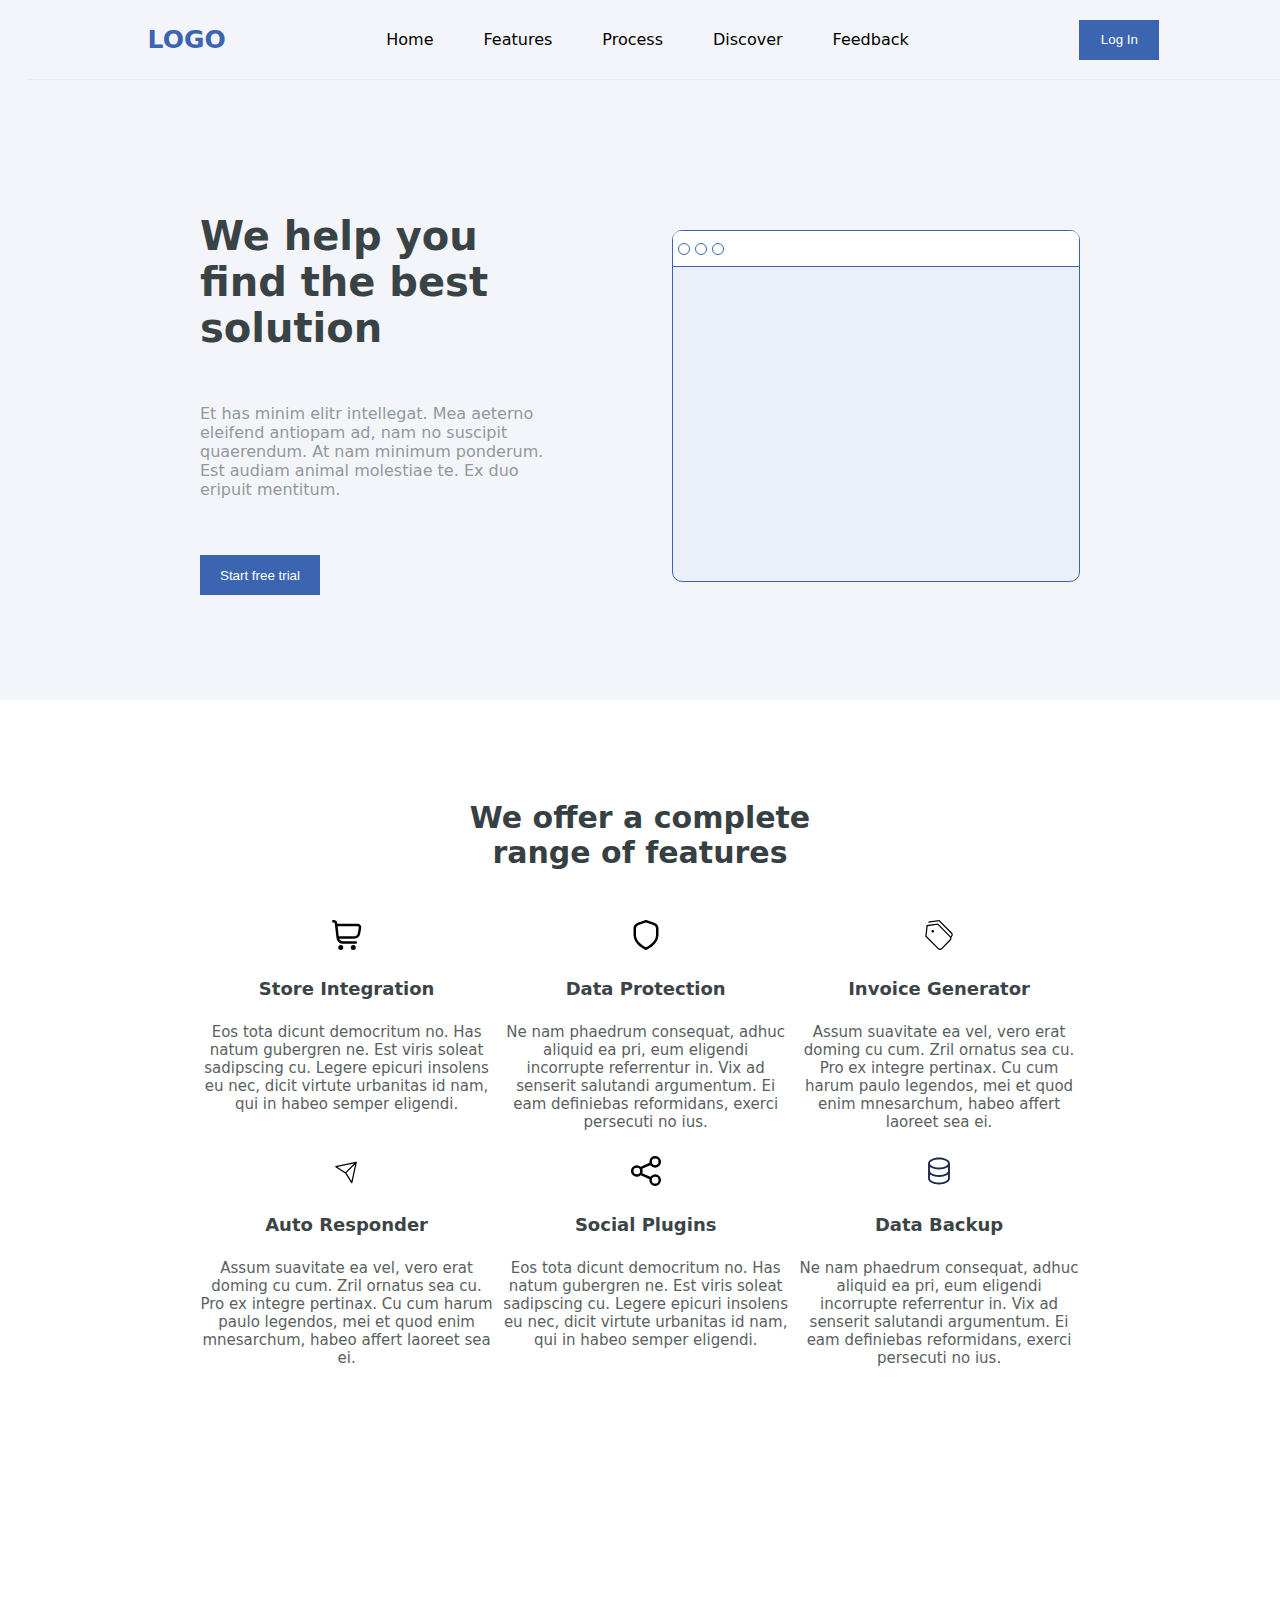
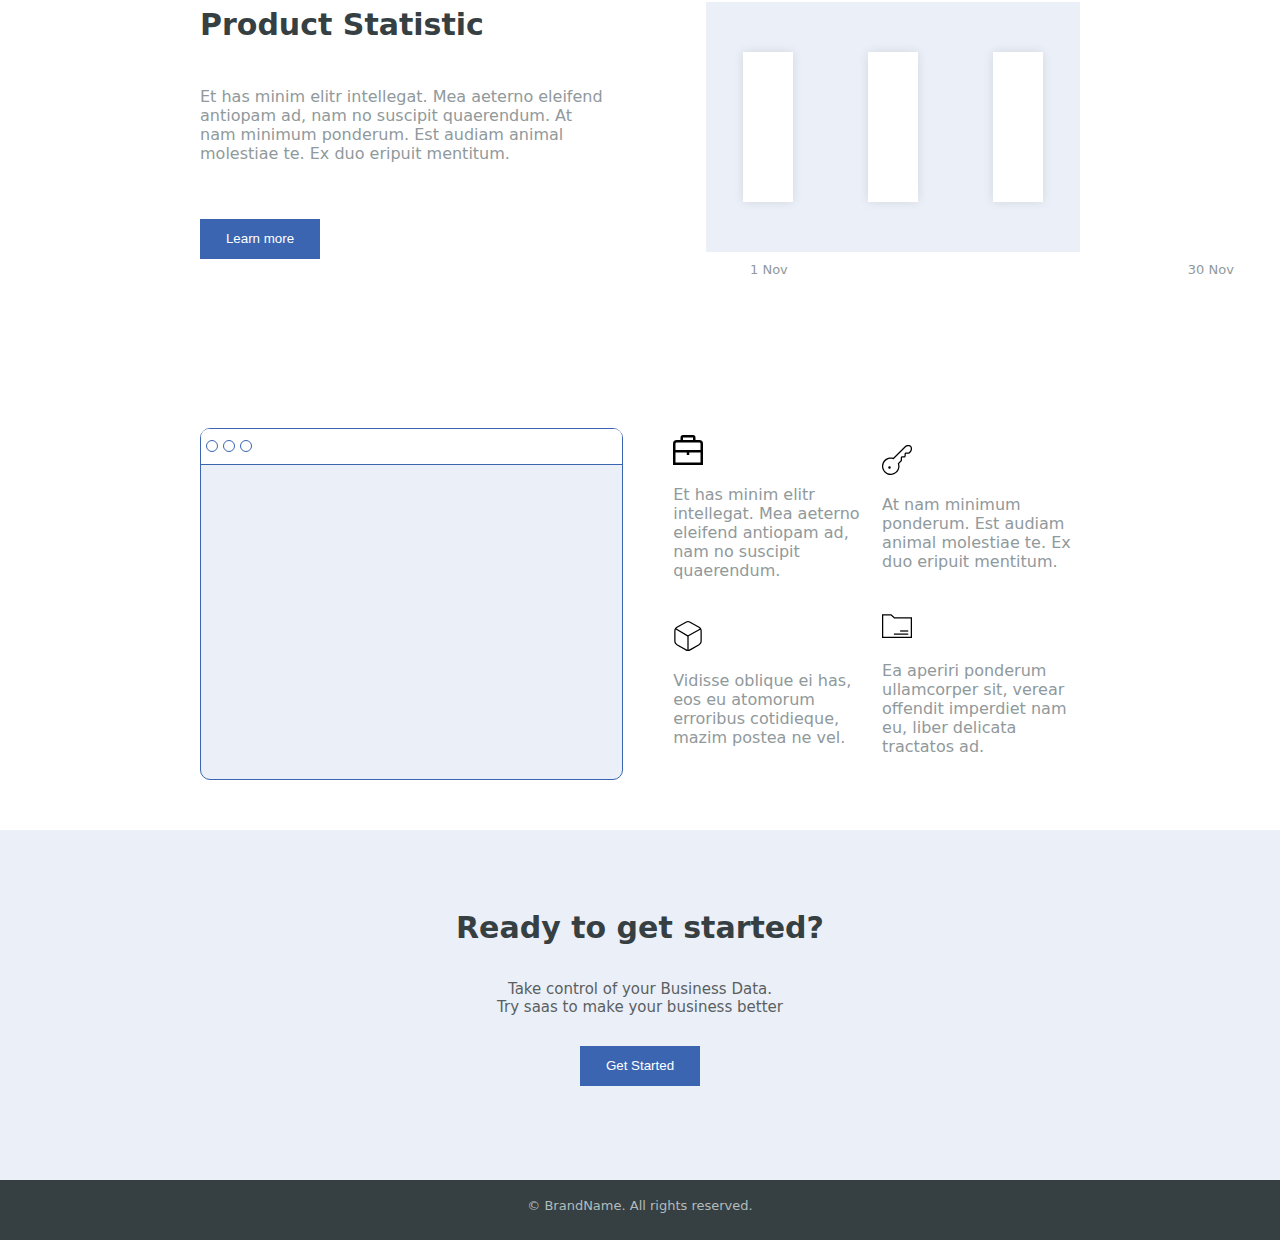
<file: index.html>
<!DOCTYPE html>
<html lang="en">

<head>
    <meta charset="UTF-8">
    <meta name="viewport" content="width=device-width, initial-scale=1.0">
    <title>Page 01</title>
    <link rel="stylesheet" href="styles.css">
</head>

<body>
    <div class="container">
        <div class="header">
            <p class="logo">LOGO</p>
            <ul class="row-list">
                <li><a href="#home-container">Home</a></li>
                <li><a href="#feature-container">Features</a></li>
                <li><a href="#process-container">Process</a></li>
                <li><a href="page_02.html">Discover</a></li>
                <li><a href="#bottom-container1">Feedback</a></li>
            </ul>
            <button class="login-button">Log In</button>
        </div>
        <div class="home-container" id="home-container">
            <div class="home-content">
                <h2 class="heading">We help you find the best solution</h2>
                <p>Et has minim elitr intellegat. Mea aeterno eleifend antiopam ad, nam no suscipit quaerendum. At nam
                    minimum ponderum. Est audiam animal molestiae te. Ex duo eripuit mentitum.</p>
                <button>Start free trial</button>
            </div>
            <div class="box-outer">
                <div class="box-inner">
                    <div class="box-circle"></div>
                    <div class="box-circle"></div>
                    <div class="box-circle"></div>
                </div>
            </div>
        </div>
    </div>
    <div class="feature-container" id="feature-container">
        <h3 class="feature-heading">We offer a complete <br> range of features</h3>
        <div class="feature-content">
            <div>
                <img src="./svg icons/shopping-cart.svg" alt="Shopping Cart">
                <h4>Store Integration</h4>
                <p>Eos tota dicunt democritum no. Has natum gubergren ne. Est viris soleat sadipscing cu. Legere
                    epicuri insolens eu nec, dicit virtute urbanitas id nam, qui in habeo semper eligendi.</p>
            </div>
            <div>
                <img src="./svg icons/shield.svg" alt="Shield">
                <h4>Data Protection</h4>
                <p>Ne nam phaedrum consequat, adhuc aliquid ea pri, eum eligendi incorrupte referrentur in. Vix ad
                    senserit salutandi argumentum. Ei eam definiebas reformidans, exerci persecuti no ius.</p>
            </div>
            <div>
                <img src="./svg icons/tags.svg" alt="Shopping Cart">
                <h4>Invoice Generator</h4>
                <p>Assum suavitate ea vel, vero erat doming cu cum. Zril ornatus sea cu. Pro ex integre pertinax. Cu cum
                    harum paulo legendos, mei et quod enim mnesarchum, habeo affert laoreet sea ei.</p>
            </div>
            <div>
                <img src="./svg icons/send-svgrepo-com.svg" alt="Send">
                <h4>Auto Responder</h4>
                <p>Assum suavitate ea vel, vero erat doming cu cum. Zril ornatus sea cu. Pro ex integre pertinax. Cu cum
                    harum paulo legendos, mei et quod enim mnesarchum, habeo affert laoreet sea ei.</p>
            </div>
            <div>
                <img src="./svg icons/share.svg" alt="Pluggins">
                <h4>Social Plugins</h4>
                <p>Eos tota dicunt democritum no. Has natum gubergren ne. Est viris soleat sadipscing cu. Legere
                    epicuri insolens eu nec, dicit virtute urbanitas id nam, qui in habeo semper eligendi.</p>
            </div>
            <div>
                <img src="./svg icons/database-svgrepo-com.svg" alt="Database">
                <h4>Data Backup</h4>
                <p>Ne nam phaedrum consequat, adhuc aliquid ea pri, eum eligendi incorrupte referrentur in. Vix ad
                    senserit salutandi argumentum. Ei eam definiebas reformidans, exerci persecuti no ius.</p>
            </div>
        </div>
    </div>
    <div class="process-container" id="process-container">
        <div class="process-content">
            <h2 class="process-heading">Product Statistic</h2>
            <p>Et has minim elitr intellegat. Mea aeterno eleifend antiopam ad, nam no suscipit quaerendum.
                At nam minimum ponderum. Est audiam animal molestiae te. Ex duo eripuit mentitum.</p>
            <button>Learn more</button>
        </div>
        <div class="box-chart">
            <div class="bar-chart"></div>
            <div class="bar-chart"></div>
            <div class="bar-chart"></div>
        </div>
    </div>
    <div class="chart-date"><span>1 Nov</span><span>30 Nov</span></div>
    <div class="bottom-container1" id="bottom-container1">
        <div class="box-outer">
            <div class="box-inner">
                <div class="box-circle"></div>
                <div class="box-circle"></div>
                <div class="box-circle"></div>
            </div>
        </div>
        <div class="bottom-content">
            <div>
                <img src="./svg icons/briefcase.svg" alt="Briefcase" height="30" width="30">
                <p>Et has minim elitr intellegat. Mea aeterno eleifend antiopam ad,
                    nam no suscipit quaerendum.</p>
            </div>
            <div>
                <img src="./svg icons/key.svg" alt="Key" height="30" width="30">
                <p>At nam minimum ponderum. Est audiam animal molestiae te. Ex
                    duo eripuit mentitum.</p>
            </div>
            <div>
                <img src="./svg icons/cube.svg" alt="Cube" height="30" width="30">
                <p>Vidisse oblique ei has, eos eu atomorum erroribus cotidieque,
                    mazim postea ne vel.</p>
            </div>
            <div>
                <img src="./svg icons/folder-files-and-folders-svgrepo-com.svg" alt="Folder" height="30" width="30">
                <p>Ea aperiri ponderum ullamcorper sit, verear offendit imperdiet nam
                    eu, liber delicata tractatos ad.</p>
            </div>
        </div>
    </div>
    <div class="bottom-container2">
        <h3>Ready to get started?</h3>
        <p>Take control of your Business Data.<br>Try saas to make your business better</p>
        <button>Get Started</button>
    </div>
    <div class="footer">
        <p>© BrandName. All rights reserved.</p>
    </div>
    <script src="script.js"></script>
</body>

</html>
</file>
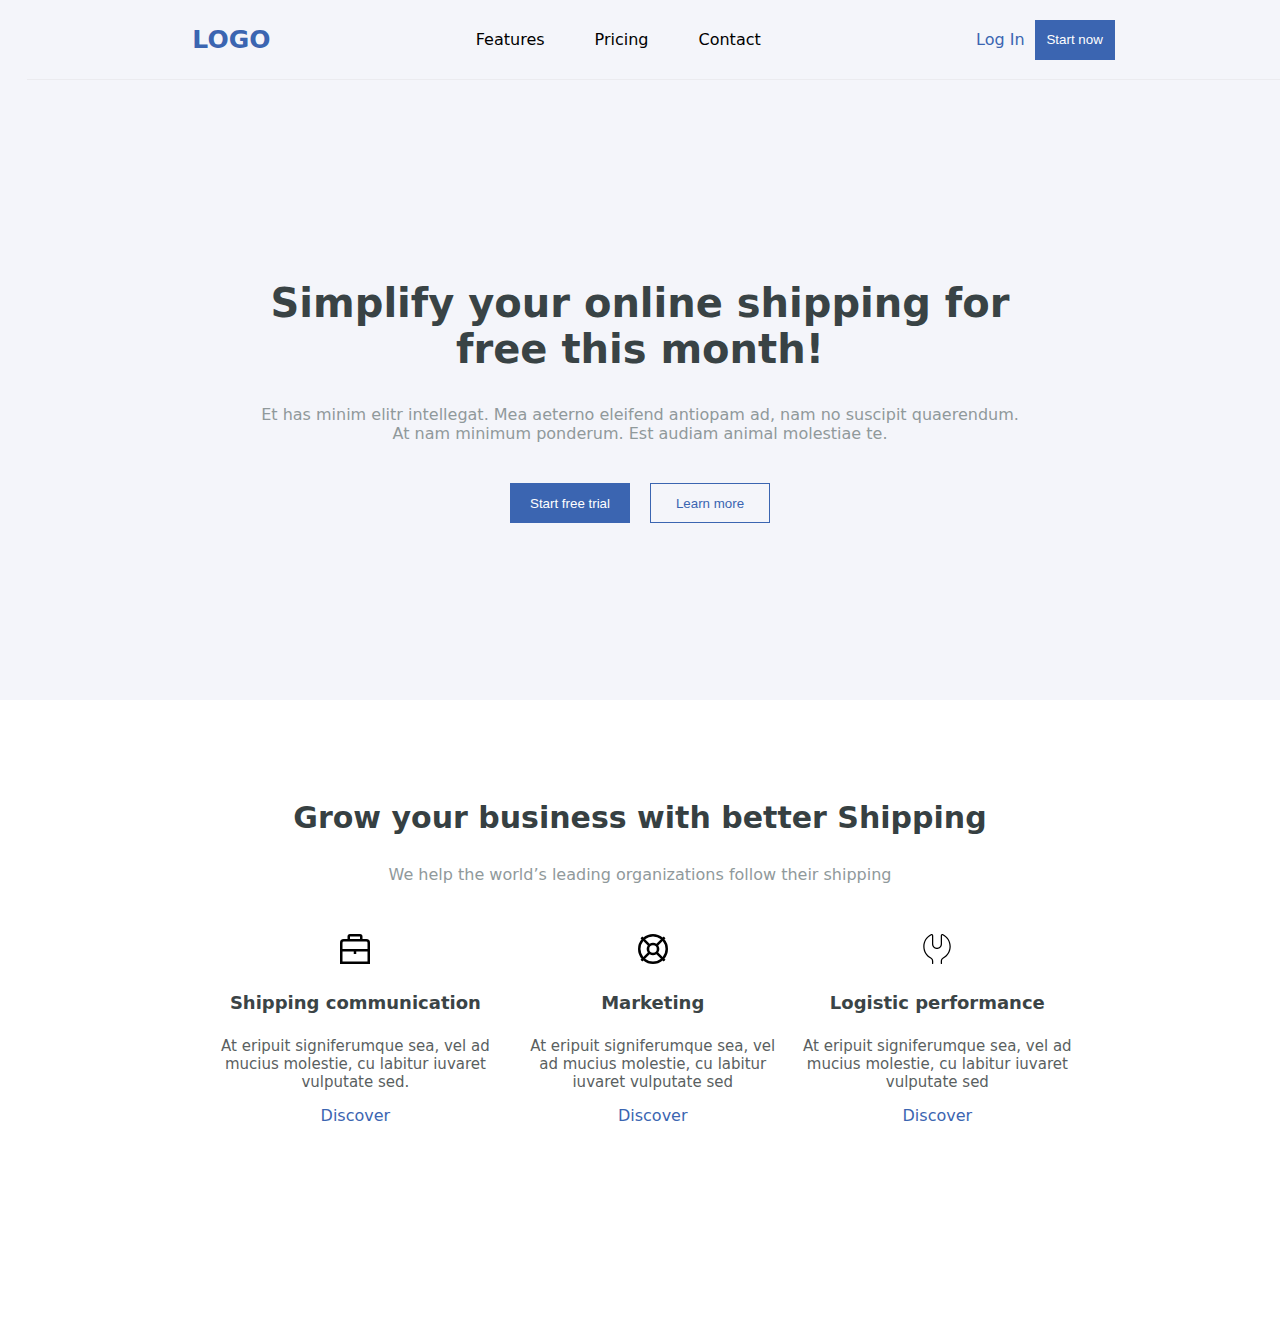
<file: page_02.html>
<!DOCTYPE html>
<html lang="en">

<head>
    <meta charset="UTF-8">
    <meta name="viewport" content="width=device-width, initial-scale=1.0">
    <title>Page 02</title>
    <link rel="stylesheet" href="styles.css">
</head>

<body>
    <div class="container">
        <div class="header">
            <p class="logo">LOGO</p>
            <ul class="row-list">
                <li><a href="index.html">Features</a></li>
                <li><a href="#pricing-container">Pricing</a></li>
                <li>Contact</li>
            </ul>
            <div class="login-start-container">
                <a class="navigation-pages" id="login-page02">Log In</a>
                <button class="login-button">Start now</button>
            </div>
        </div>
        <div class="home-container-page02" id="pricing-container">
            <h2 class="heading-page02">Simplify your online shipping for<br>
                free this month!</h2>
            <p class="content-page02">Et has minim elitr intellegat. Mea aeterno eleifend antiopam ad, nam no suscipit
                quaerendum.<br>
                At nam minimum ponderum. Est audiam animal molestiae te.</p>
            <div class="button-container">
                <button>Start free trial</button>
                <button class="learn-button">Learn more</button>
            </div>
        </div>
    </div>
    <div class="discover-container">
        <h3 class="feature-heading">Grow your business with better Shipping</h3>
        <p class="content-page02">We help the world’s leading organizations follow their shipping</p>
        <div class="feature-content">
            <div>
                <img src="./svg icons/briefcase.svg" alt="Briefcase">
                <h4>Shipping communication</h4>
                <p>At eripuit signiferumque sea, vel ad mucius molestie, cu labitur iuvaret vulputate sed.</p>
                <a class="navigation-pages">Discover</a>
            </div>
            <div>
                <img src="./svg icons/life-ring.svg" alt="Life Ring">
                <h4>Marketing</h4>
                <p>At eripuit signiferumque sea, vel ad mucius molestie, cu labitur iuvaret vulputate sed</p>
                <a class="navigation-pages">Discover</a>
            </div>
            <div>
                <img src="./svg icons/wrench-simple.svg" alt="Wrench">
                <h4>Logistic performance</h4>
                <p>At eripuit signiferumque sea, vel ad mucius molestie, cu labitur iuvaret vulputate sed</p>
                <a class="navigation-pages">Discover</a>
            </div>
        </div>
    </div>
    <script src="script.js"></script>
</body>

</html>
</file>
<file: styles.css>
body {
    background-color: #FFF;
    font-family: system-ui, sans-serif;
    margin: 0;
}

/* Page 01 and Page 02 Header css */
.container {
    background-color: #F4F5FA;
    height: 700px;
}

.header {
    display: flex;
    flex-wrap: wrap;
    justify-content: space-evenly;
    margin-left: 27px;
    border-bottom: 0.2px solid rgba(220, 220, 220, 0.362);
    align-items: center;
}

.logo {
    color: #3B65B1;
    font-size: 25px;
    font-weight: 600;
}

.row-list {
    list-style-type: none;
    display: flex;
}

.row-list li {
    margin-right: 50px;
    cursor: pointer;
}

.row-list li:hover {
    color: #3B65B1;
}

.row-list li:active {
    color: #3B65B1;
}

button {
    background-color: #3B65B1;
    color: white;
    border: none;
    padding: 10px;
    width: 120px;
    height: 40px;
    font-weight: 300;
}

.login-button {
    height: 40px;
    width: 80px;
}

/* Page 01 Home page css  */
.home-container {
    display: flex;
    margin: 200px;
    text-align: left;
    margin-top: 100px;
}

.home-content p {
    color: #90999B;
    padding-bottom: 40px;
    padding-top: 20px;

}

.heading {
    color: #394345;
    font-size: 40px;
    font-weight: 600;
}

.box-outer {
    background-color: #EBEFF8;
    height: 350px;
    width: 1600px;
    border: 1px solid #3B65B1;
    border-radius: 10px;
    margin-left: 100px;
    margin-top: 50px;
}

.box-inner {
    background-color: #FFFFFF;
    height: 25px;
    border-bottom: 1px solid #3B65B1;
    border-top-left-radius: 8px;
    border-top-right-radius: 8px;
    display: flex;
    gap: 5px;
    padding: 5px;
    align-items: center;
}

.box-circle {
    border: 1px solid #3B65B1;
    height: 10px;
    width: 10px;
    border-radius: 50%;
}

/* Page 01 Features css */
.feature-container {
    margin-top: 100px;
}

.feature-heading {
    color: #364042;
    text-align: center;
    font-size: 30px;
    font-weight: 600;
}

.feature-content {
    display: grid;
    grid-template-columns: auto auto auto;
    margin: 200px;
    text-align: center;
    margin-top: 50px;
    gap: 10px;
}

.feature-content h4 {
    color: #3B4446;
    font-weight: 620;
    font-size: 18px;
}

.feature-content p {
    color: #5A5F61;
    font-weight: 450;
    font-size: 15px;
}

/* chart  */
.box-chart {
    background-color: #EBEFF8;
    height: 200px;
    width: 1350px;
    margin-left: 100px;
    margin-top: 20px;
    display: flex;
    justify-content: space-around;
    padding-top: 50px;
}

.bar-chart {
    background-color: #FFFFFF;
    height: 150px;
    width: 50px;
    box-shadow: 0 0 10px rgba(0, 0, 0, 0.1);
}

.chart-date {
    margin-left: 350px;
}

span {
    padding-left: 400px;
    color: #90999B;
    font-size: small;
}

.process-container {
    display: flex;
    margin: 200px;
    text-align: left;
    margin-top: 100px;
    margin-bottom: 0;
}

.process-content p {
    color: #90999B;
    padding-bottom: 40px;
    padding-top: 20px;
}

.process-heading {
    color: #364042;
    font-size: 30px;
    font-weight: 600;
}

.bottom-container1 {
    display: flex;
    margin: 200px;
    text-align: left;
    margin-top: 100px;
    margin-left: 100px;
    margin-bottom: 50px;
}

.bottom-content {
    display: grid;
    grid-template-columns: auto auto;
    margin-left: 50px;
    align-items: center;
    margin-top: 50px;
}

.bottom-content p {
    color: #90999B;
}

.bottom-container2 {
    background-color: #EBEFF8;
    height: 250px;
    text-align: center;
    padding: 50px;
}

.bottom-container2 h3 {
    color: #364042;
    font-size: 30px;
    font-weight: 600;
}

.bottom-container2 p {
    color: #5A5F61;
    font-weight: 350;
    font-size: 15px;
    padding-bottom: 15px;
    padding-top: 5px;
}

.footer {
    background-color: #364042;
    height: 50px;
    text-align: center;
    padding: 5px;
    color: #b2bbbd;
    font-size: small;
}

/*Page 02 css  */
.home-container-page02 {
    margin: 200px;
    text-align: center;
}

.login-start-container {
    display: flex;
    align-items: center;
}

#login-page02 {
    margin-right: 10px;
}

.navigation-pages {
    color: #3B65B1;
    font-weight: 500;
}

a {
    text-decoration: none;
    color: black;
}

.content-page02 {
    color: #90999B;

}

.button-container {
    display: flex;
    justify-content: center;
    gap: 20px;
    margin: 40px;
}

.heading-page02 {
    color: #394345;
    font-size: 40px;
    font-weight: 600;
}

.learn-button {
    border: 1px solid #3B65B1;
    background-color: #F4F5FA;
    color: #3B65B1;
}

.discover-container {
    text-align: center;
    margin-top: 100px;

}

img {
    height: 30px;
    width: 30px
}

/* Responsive Till Tablet*/
@media screen and (max-width:1024px) {
    .heading {
        font-size: 23px;
    }

    .box-outer {
        height: 300px;
        margin-top: 30px;
    }

    .feature-heading {
        font-size: 25px;
    }

    .feature-content h4 {
        font-size: 15px;
    }

    .feature-content p {
        font-size: 12px;
    }

    .process-heading {
        font-size: 25px;
    }

    .box-chart {
        margin-top: 40px;
    }

    .bar-chart {
        height: 80px;
        padding-top: 60px;
    }

    .chart-date {
        margin-left: 350px;
    }

    span {
        padding-left: 200px;
    }

    .bottom-content {
        margin-top: 10px;
    }
}

@media screen and (max-width:768px) {
    .header {
        justify-content: center;
    }

    .home-container {
        margin: 100px;
    }

    .feature-content h4 {
        font-size: 16px;
    }

    .feature-content p {
        font-size: 14px;
    }

    .feature-content {
        grid-template-columns: auto auto;
    }

    .process-container {
        margin: 50px;
        margin-top: 20px;
    }

    .chart-date {
        margin-left: 375px;
    }

    .box-chart {
        margin-top: 10px;
    }

    .bar-chart {
        height: 60px;
        padding-top: 80px;
    }

    span {
        padding-left: 350px;
    }

    .bottom-container1 {
        margin: 100px;
        margin-left: 25px;
    }

    .bottom-content {
        margin-top: 100px;
    }

    .bottom-container2 h3 {
        font-size: 25px;
    }

    .heading-page02 {
        font-size: 30px;
    }
}
</file>
